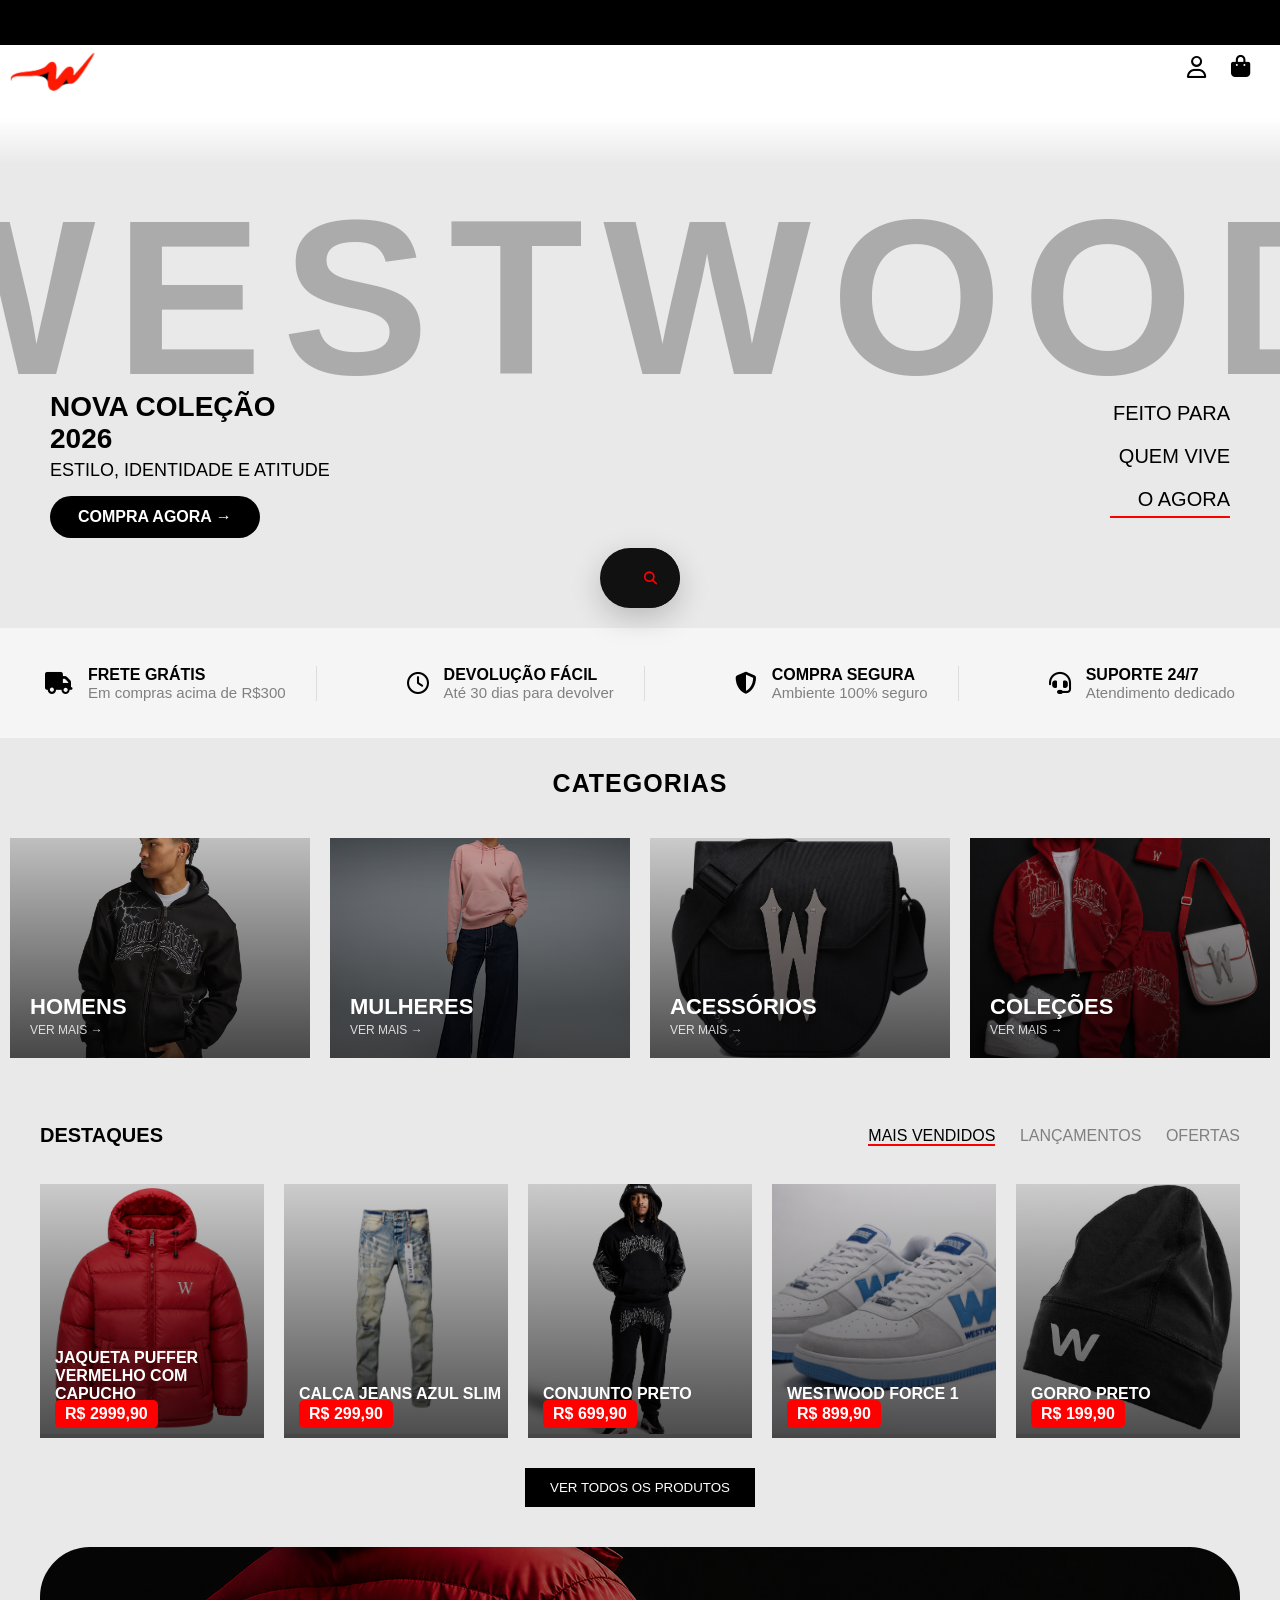
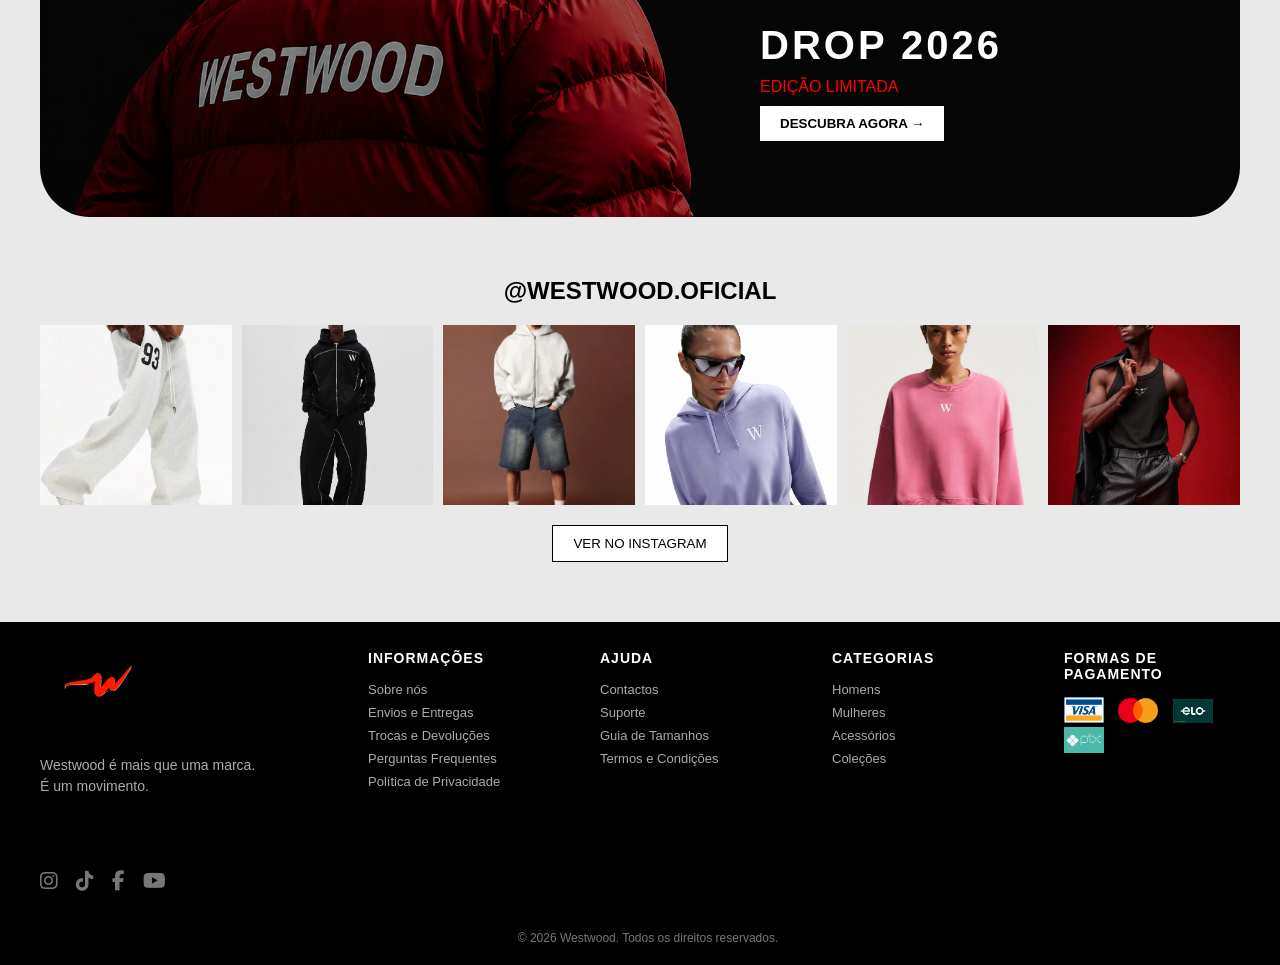
<file: SITE WESTWOOD/index.html>
<!DOCTYPE html>
<html lang="pt">
<head>
    <meta charset="UTF-8">
    <meta name="viewport" content="width=device-width, initial-scale=1.0">
    <title>Westwood</title>
    <link rel="stylesheet" href="index.css">

     
    <link rel="stylesheet" href="https://cdnjs.cloudflare.com/ajax/libs/font-awesome/6.5.0/css/all.min.css">
</head>

<body>

 
<div class="top-bar">
  <div class="top-text">
    𝙉𝙤𝙫𝙖 𝙘𝙤𝙡𝙚çã𝙤 𝙙𝙞𝙨𝙥𝙤𝙣í𝙫𝙚𝙡 • 𝙀𝙨𝙩𝙞𝙡𝙤 𝙪𝙧𝙗𝙖𝙣𝙤 𝙥𝙧𝙚𝙢𝙞𝙪𝙢 • 𝙒𝙚𝙨𝙩𝙬𝙤𝙤𝙙 2026
  </div>
</div>

<header>
    <img src="img1/w-logo-branding-identity-corporate-vector-logo-design_460848-18625.png" class="logo">
</header>

<nav>
    <a href="index.html" class="active">Home</a>
    <a href="sobre.html">Sobre</a>
    <a href="prod.html">Produtos</a>
    <a href="pag.html">Contacto</a>
    <a href="port.html">Portfólio</a>
</nav>

<div class="nav-icons">
  <i class="fa-regular fa-user"></i>

  <div class="cart">
    <i class="fa-solid fa-bag-shopping"></i>
  </div>
</div>

<div class="slider">

    <div class="bg-text">WESTWOOD</div>

    <div class="hero-main">
      <h2>NOVA COLEÇÃO</h2>
      <h2>2026</h2>
      <p>ESTILO, IDENTIDADE E ATITUDE</p>
      <button class="shop-btn">COMPRA AGORA →</button>
    </div>

    <div class="hero-side">
      <p>FEITO PARA</p>
      <p>QUEM VIVE</p>
      <p>O AGORA</p>
      <span class="line"></span>
    </div>

    <img src="img1/imagem_editada_2048x1365.png" class="slide s1">
    <img src="img1/a6fc0713-cd0f-46c4-bd85-2ab95ac2e029.png" class="slide s2">
    <img src="img1/a014bef8-89f3-4245-b256-97de0c24740d.png" class="slide s3">
    <img src="img1/ChatGPT Image 26 mars 2026, 14_33_43.png" class="slide s4">
    <img src="img1/d302b446-9b2e-467f-9ec9-0bb726d733f6.png" class="slide s5">

</div>

<div class="search-elite">
    <input type="text" placeholder="Procurar um produto..." />
    <button>
        <i class="fa-solid fa-magnifying-glass"></i>
    </button>
</div>

 
<div class="features">

  <div class="feature">
    <i class="fa-solid fa-truck"></i>
    <div>
      <h4>FRETE GRÁTIS</h4>
      <p>Em compras acima de R$300</p>
    </div>
  </div>

  <div class="feature">
    <i class="fa-regular fa-clock"></i>
    <div>
      <h4>DEVOLUÇÃO FÁCIL</h4>
      <p>Até 30 dias para devolver</p>
    </div>
  </div>

  <div class="feature">
    <i class="fa-solid fa-shield-halved"></i>
    <div>
      <h4>COMPRA SEGURA</h4>
      <p>Ambiente 100% seguro</p>
    </div>
  </div>

  <div class="feature">
    <i class="fa-solid fa-headset"></i>
    <div>
      <h4>SUPORTE 24/7</h4>
      <p>Atendimento dedicado</p>
    </div>
  </div>

</div>

<section class="categories">
  <h2>CATEGORIAS</h2>

  <div class="categories-grid">
    <div class="cat">
      <img src="img1/HR04250001_hoodrich_dark_oversized_full_zip_hoodie__black_D.webp">
      <div class="overlay">
        <h3>HOMENS</h3>
        <span>VER MAIS →</span>
      </div>
    </div>

    <div class="cat">
      <img src="img1/Hoodie-Essentials-Elevated-Femme.avif">
      <div class="overlay">
        <h3>MULHERES</h3>
        <span>VER MAIS →</span>
      </div>
    </div>

    <div class="cat">
      <img src="img1/b447e090-23cb-4c04-a451-bfbc00d59195.png">
      <div class="overlay">
        <h3>ACESSÓRIOS</h3>
        <span>VER MAIS →</span>
      </div>
    </div>

    <div class="cat">
      <img src="img1/0339bf5e-b1ac-4694-8d9e-33f2357534ae.png">
      <div class="overlay">
        <h3>COLEÇÕES</h3>
        <span>VER MAIS →</span>
      </div>
    </div>
  </div>
</section>

<section class="produtos">

  <div class="produtos-header">
    <h2>DESTAQUES</h2>

    <div class="tabs">
      <span class="active">MAIS VENDIDOS</span>
      <span>LANÇAMENTOS</span>
      <span>OFERTAS</span>
    </div>
  </div>

  <div class="produtos-grid">

    <div class="produto">
      <img src="img1/ee7cc983-c0c6-4bac-9bfd-f62fa61feda9.png">
      <p>JAQUETA PUFFER VERMELHO COM CAPUCHO </p>
      <span>R$ 2999,90</span>
    </div>

    <div class="produto">
      <img src="img1/2518156d-d92b-439a-a7f3-92ce94ab7243-7f6dd91b46bb135c8a17187424572178-1024-1024.jpeg">
      <p>CALÇA JEANS AZUL SLIM</p>
      <span>R$ 299,90</span>
    </div>

    <div class="produto">
      <img src="img1/b6e8608a-81e2-42f5-b1b9-20ce6ab4bd32.png">
      <p>CONJUNTO PRETO </p>
      <span>R$ 699,90</span>
    </div>

    <div class="produto">
      <img src="img1/386f9946-012a-4fb1-ba9c-e0b70782cf2b.png">
      <p>WESTWOOD FORCE 1</p>
      <span>R$ 899,90</span>
    </div>
    
    <div class="produto">
      <img src="img1/Gemini_Generated_Image_fibltxfibltxfibl.png">
      <p>GORRO PRETO </p>
      <span>R$ 199,90</span>
    </div>
  </div>

  <div class="ver-todos">
    <button>VER TODOS OS PRODUTOS</button>
  </div>

</section>

<section class="banner">
  <img src="img1/3b50bd27-1127-41cb-b026-8472e507320d.png" alt="drop">

  <div class="banner-content">
    <h2>DROP 2026</h2>
    <p>EDIÇÃO LIMITADA</p>
    <button>DESCUBRA AGORA →</button>
  </div>
</section>

<section class="instagram">
  <h2>@WESTWOOD.OFICIAL</h2>

  <div class="insta-grid">
    <img src="img1/IMG_8311.webp">
    <img src="img1/7fd14730-990f-4aaf-a946-76471bfcc389.png">
    <img src="img1/1729737806a4d487ae58b5f44ab7510e129bda3a6e_thumbnail_405x552.webp">
    <img src="img1/295b98fc-d074-4a8d-8f8a-53944c5d6405.png">
    <img src="img1/1d5068d6-7d40-45cd-b638-5cecfee11387.png">
    <img src="img1/IMG_8363.webp">
  </div>

  <button class="insta-btn">VER NO INSTAGRAM</button>
</section>

<footer class="footer">

  <div class="footer-container">

     
    <div class="footer-brand">
      <img src="img1/w-logo-branding-identity-corporate-vector-logo-design_460848-18625.png">
      <p>
        Westwood é mais que uma marca.<br>
        É um movimento.
      </p>
    </div>

     
    <div>
      <h4>INFORMAÇÕES</h4>
      <ul>
        <li>Sobre nós</li>
        <li>Envios e Entregas</li>
        <li>Trocas e Devoluções</li>
        <li>Perguntas Frequentes</li>
        <li>Política de Privacidade</li>
      </ul>
    </div>

     
    <div>
      <h4>AJUDA</h4>
      <ul>
        <li>Contactos</li>
        <li>Suporte</li>
        <li>Guia de Tamanhos</li>
        <li>Termos e Condições</li>
      </ul>
    </div>

     
    <div>
      <h4>CATEGORIAS</h4>
      <ul>
        <li>Homens</li>
        <li>Mulheres</li>
        <li>Acessórios</li>
        <li>Coleções</li>
      </ul>
    </div>

     
    <div>
      <h4>FORMAS DE PAGAMENTO</h4>
      <div class="footer-payments">
        <img src="img1/Visa_Inc._logo_(1992–1999).svg.png">
        <img src="img1/Mastercard_2019_logo.svg">
        <img src="img1/download.png">
        <img src="img1/PIX.jpg">
      </div>
    </div>

      
  <div class="footer-socials">
    <i class="fa-brands fa-instagram"></i>
    <i class="fa-brands fa-tiktok"></i>
    <i class="fa-brands fa-facebook-f"></i>
    <i class="fa-brands fa-youtube"></i>
  </div>
</div>

  </div>

  <div class="footer-bottom">
    © 2026 Westwood. Todos os direitos reservados.
  </div>

</footer>
</file>
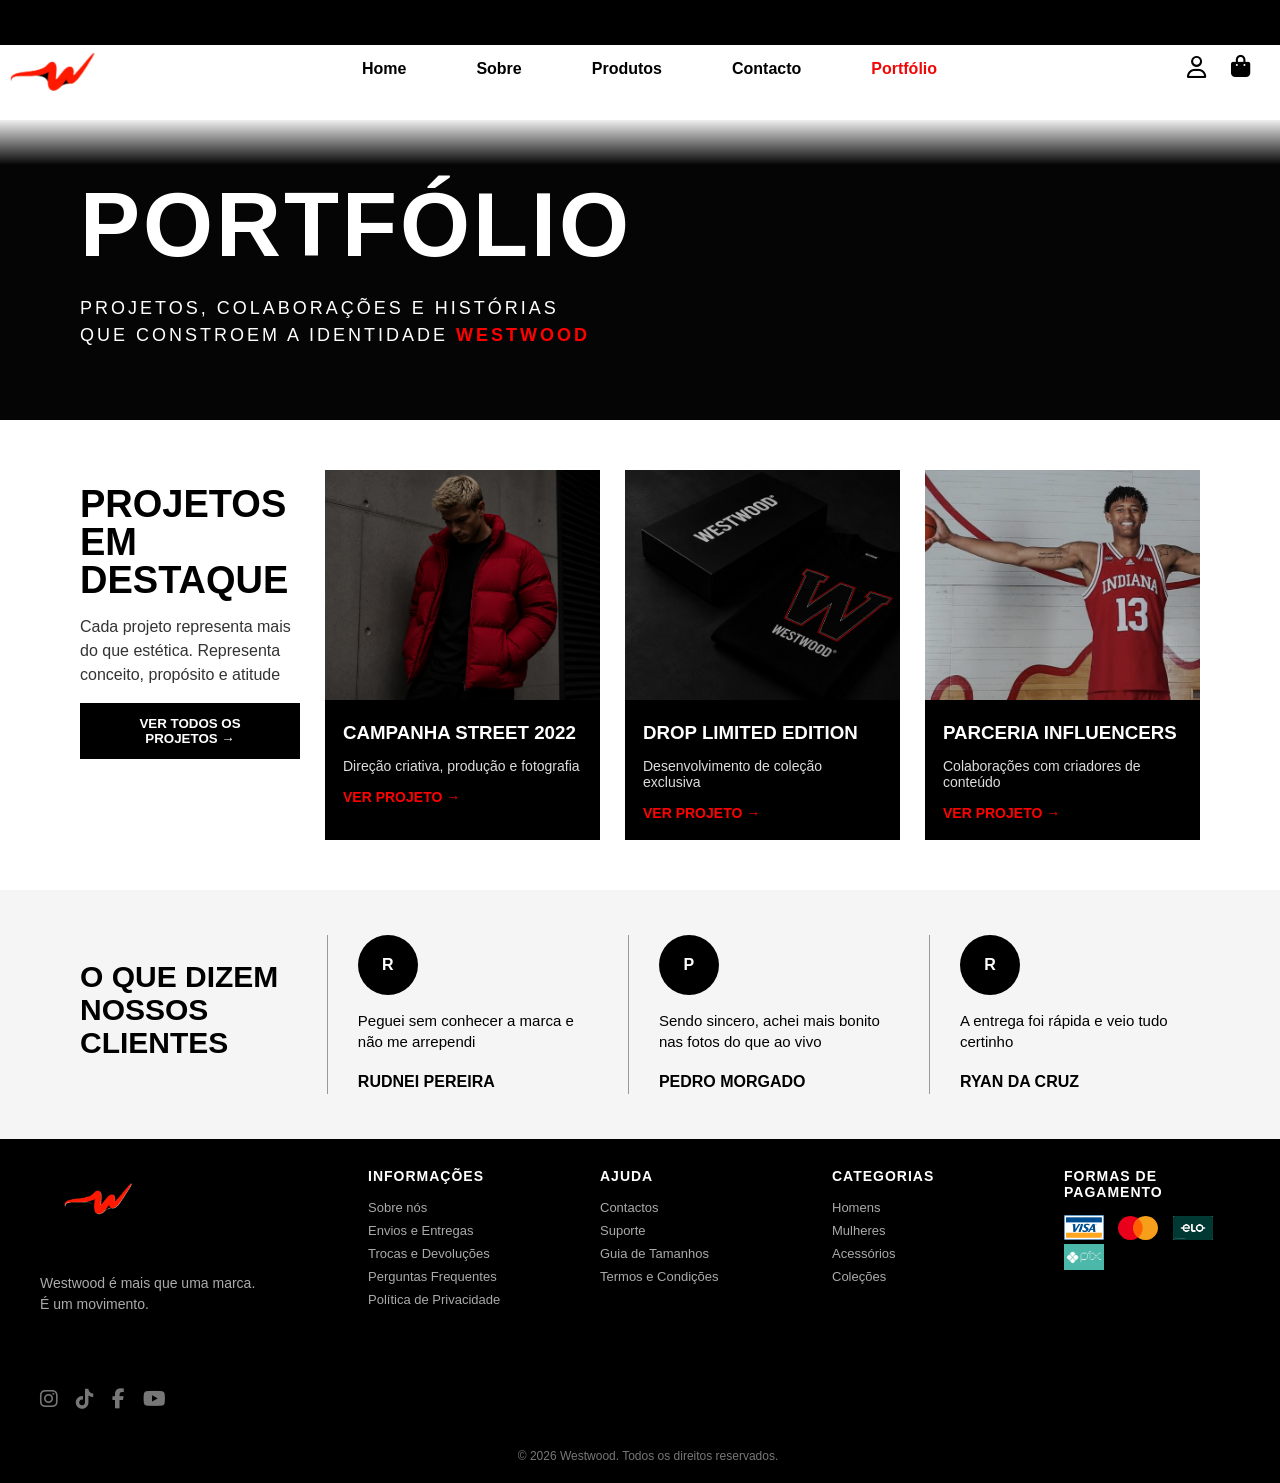
<file: SITE WESTWOOD/port.html>
<!DOCTYPE html>
<html lang="pt">
<head>
  <meta charset="UTF-8">
  <meta name="viewport" content="width=device-width, initial-scale=1.0">
  <title>Portfolio | Westwood</title>

  <link rel="stylesheet" href="port.css">

   
  <link rel="stylesheet" href="https://cdnjs.cloudflare.com/ajax/libs/font-awesome/6.5.0/css/all.min.css">
</head>

<body>

   
  <div class="top-bar">
    <div class="top-text">
      𝙉𝙤𝙫𝙖 𝙘𝙤𝙡𝙚çã𝙤 𝙙𝙞𝙨𝙥𝙤𝙣í𝙫𝙚𝙡 • 𝙀𝙨𝙩𝙞𝙡𝙤 𝙪𝙧𝙗𝙖𝙣𝙤 𝙥𝙧𝙚𝙢𝙞𝙪𝙢 • 𝙒𝙚𝙨𝙩𝙬𝙤𝙤𝙙 2026
    </div>
  </div>

   
  <header>
  <img src="img3/w-logo-branding-identity-corporate-vector-logo-design_460848-18625.png" class="logo">
  </header>

   
  <nav>
    <a href="index.html">Home</a>
    <a href="sobre.html">Sobre</a>
    <a href="prod.html">Produtos</a>
    <a href="pag.html">Contacto</a>
    <a href="port.html" class="active">Portfólio</a>
  </nav>

   
  <div class="nav-icons">
    <i class="fa-regular fa-user"></i>

    <div class="cart">
      <i class="fa-solid fa-bag-shopping"></i>
    </div>
  </div>

  <main class="portfolio">

    <section class="portfolio-hero">
      <div class="hero-content">
        <span class="red-line"></span>
        <h1>PORTFÓLIO</h1>
        <p>PROJETOS, COLABORAÇÕES E HISTÓRIAS<br>
        QUE CONSTROEM A IDENTIDADE <strong>WESTWOOD</strong></p>
      </div>
    </section>
  
    <section class="projetos">
      <div class="projetos-texto">
        <h2>PROJETOS<br>EM DESTAQUE</h2>
        <p>Cada projeto representa mais do que estética. Representa conceito, propósito e atitude</p>
        <button>VER TODOS OS PROJETOS →</button>
      </div>
  
      <div class="projeto-card">
        <img src="img3/ac498f00-85cd-4f9f-b015-b7ea5d946399.png">
        <div>
          <h3>CAMPANHA STREET 2022</h3>
          <p>Direção criativa, produção e fotografia</p>
          <a>VER PROJETO →</a>
        </div>
      </div>
  
      <div class="projeto-card">
        <img src="img3/710240af-5714-4eb7-96b3-7bd8b40a57e3.png">
        <div>
          <h3>DROP LIMITED EDITION</h3>
          <p>Desenvolvimento de coleção exclusiva</p>
          <a>VER PROJETO →</a>
        </div>
      </div>
  
      <div class="projeto-card">
        <img src="img3/image_1536x2024.jpg">
        <div>
          <h3>PARCERIA INFLUENCERS</h3>
          <p>Colaborações com criadores de conteúdo</p>
          <a>VER PROJETO →</a>
        </div>
      </div>
    </section>
  
    <section class="depoimentos">
      <div class="depo-title">
        <span class="red-line"></span>
        <h2>O QUE DIZEM<br>NOSSOS CLIENTES</h2>
      </div>
  
      <div class="depo-card">
        <div class="avatar">R</div>
        <p>Peguei sem conhecer a marca e não me arrependi</p>
        <h4>RUDNEI PEREIRA</h4>
      </div>
  
      <div class="depo-card">
        <div class="avatar">P</div>
        <p>Sendo sincero, achei mais bonito nas fotos do que ao vivo</p>
        <h4>PEDRO MORGADO </h4>
      </div>
  
      <div class="depo-card">
        <div class="avatar">R</div>
        <p>A entrega foi rápida e veio tudo certinho</p>
        <h4>RYAN DA CRUZ </h4>
      </div>
    </section>
  </main>

  <footer class="footer">

    <div class="footer-container">
  
      <div class="footer-brand">
        <img src="img3/w-logo-branding-identity-corporate-vector-logo-design_460848-18625.png">
        <p>
          Westwood é mais que uma marca.<br>
          É um movimento.
        </p>
      </div>
  
      <div>
        <h4>INFORMAÇÕES</h4>
        <ul>
          <li>Sobre nós</li>
          <li>Envios e Entregas</li>
          <li>Trocas e Devoluções</li>
          <li>Perguntas Frequentes</li>
          <li>Política de Privacidade</li>
        </ul>
      </div>
  
      <div>
        <h4>AJUDA</h4>
        <ul>
          <li>Contactos</li>
          <li>Suporte</li>
          <li>Guia de Tamanhos</li>
          <li>Termos e Condições</li>
        </ul>
      </div>
  
      <div>
        <h4>CATEGORIAS</h4>
        <ul>
          <li>Homens</li>
          <li>Mulheres</li>
          <li>Acessórios</li>
          <li>Coleções</li>
        </ul>
      </div>
  
      <div>
        <h4>FORMAS DE PAGAMENTO</h4>
        <div class="footer-payments">
          <img src="img3/Visa_Inc._logo_(1992–1999).svg.png">
          <img src="img3/Mastercard_2019_logo.svg">
          <img src="img3/download.png">
          <img src="img3/PIX.jpg">
        </div>
      </div>
  
      <div class="footer-socials">
        <i class="fa-brands fa-instagram"></i>
        <i class="fa-brands fa-tiktok"></i>
        <i class="fa-brands fa-facebook-f"></i>
        <i class="fa-brands fa-youtube"></i>
      </div>
  
    </div>
  
    <div class="footer-bottom">
      © 2026 Westwood. Todos os direitos reservados.
    </div>
  
  </footer>
</body>
</html>
</file>
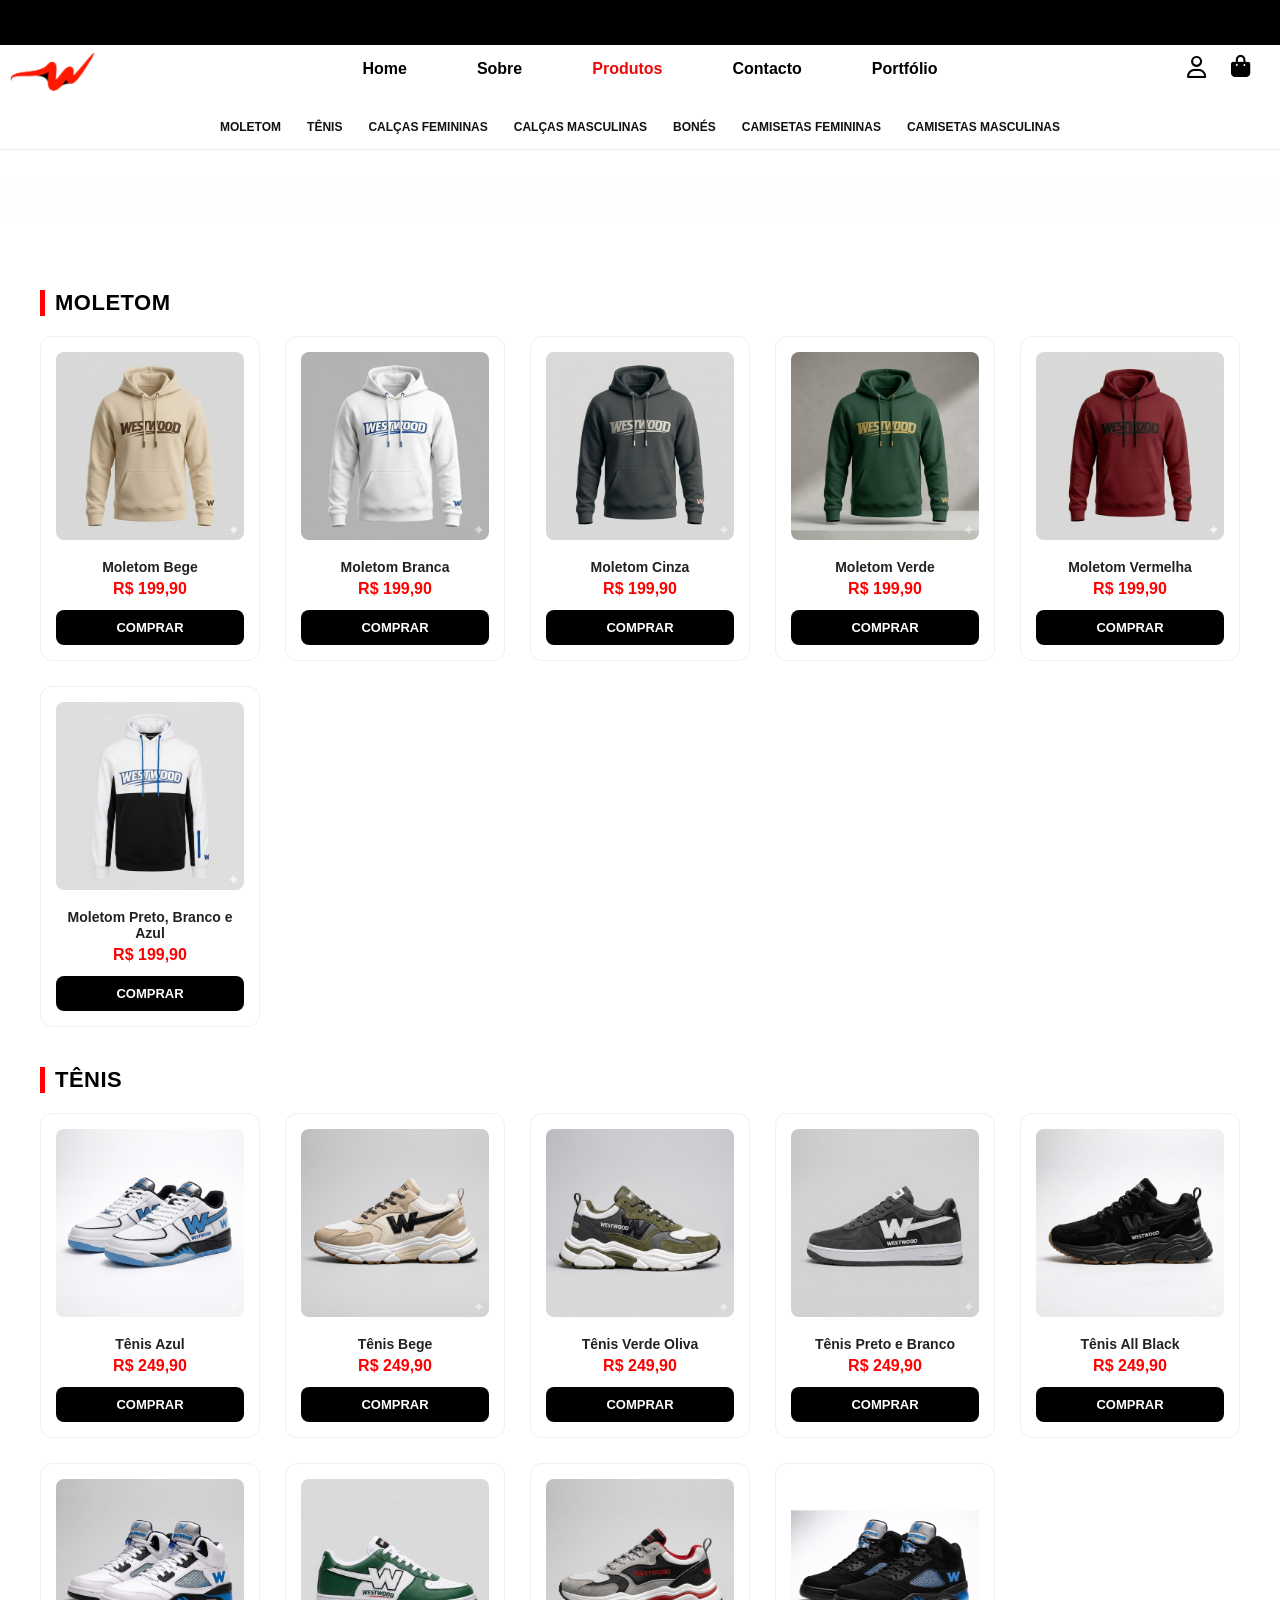
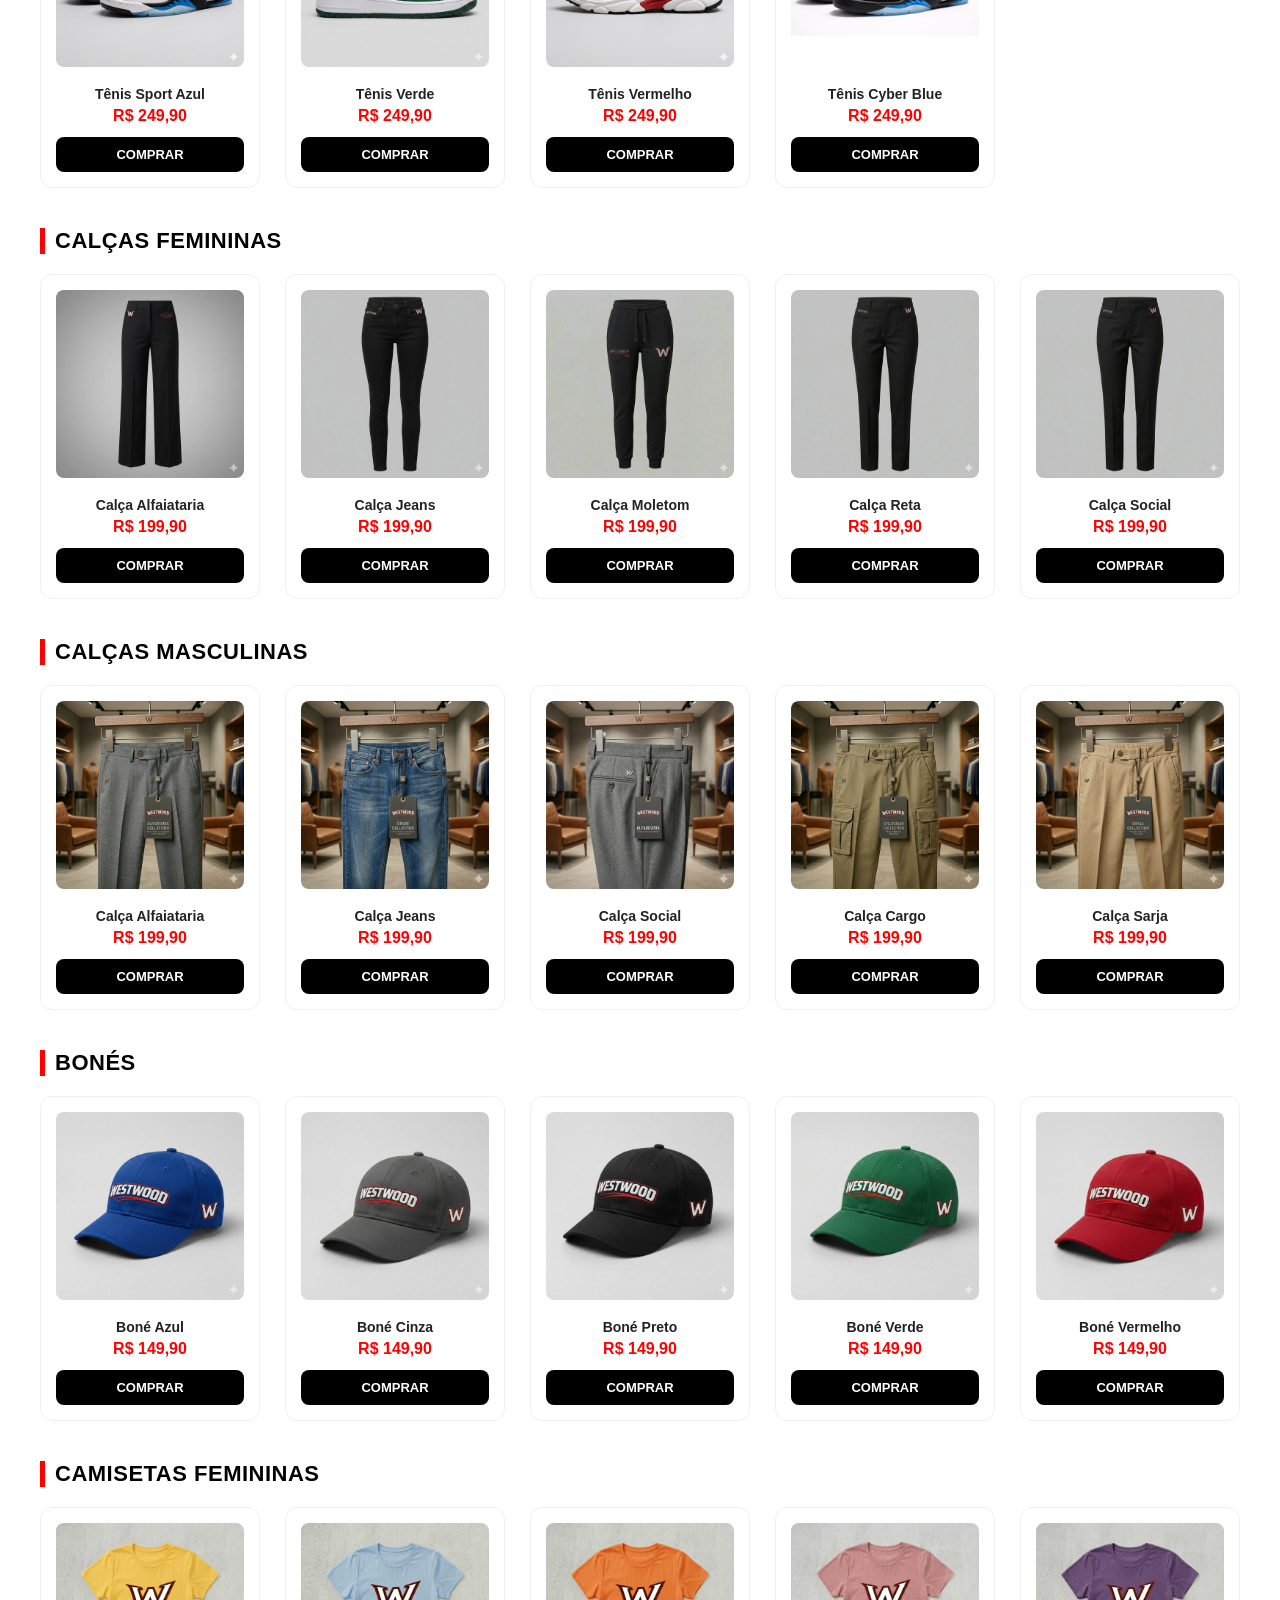
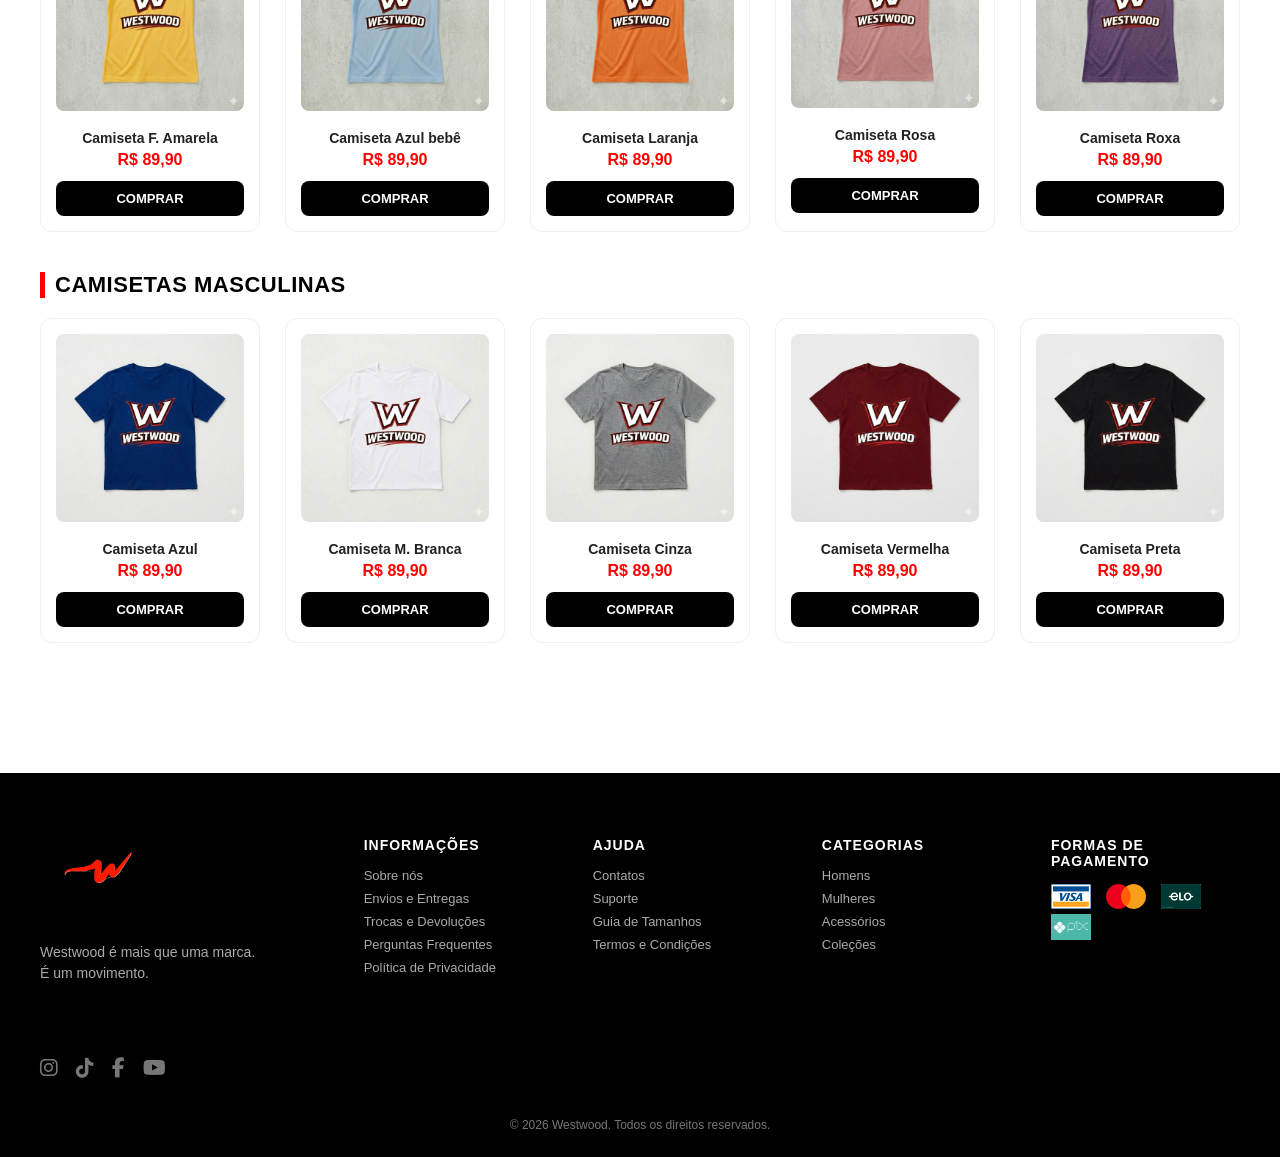
<file: SITE WESTWOOD/prod.html>
<!DOCTYPE html>
<html lang="pt-BR">
<head>
  <meta charset="UTF-8">
  <meta name="viewport" content="width=device-width, initial-scale=1.0">
  <title>Westwood - Produtos</title>

  <link rel="stylesheet" href="prod.css">

  <link rel="stylesheet" href="https://cdnjs.cloudflare.com/ajax/libs/font-awesome/6.5.1/css/all.min.css">
</head>

<body>

   
  <div class="top-bar">
    <div class="top-text">
      𝙉𝙤𝙫𝙖 𝙘𝙤𝙡𝙚çã𝙤 𝙙𝙞𝙨𝙥𝙤𝙣í𝙫𝙚𝙡 • 𝙀𝙨𝙩𝙞𝙡𝙤 𝙪𝙧𝙗𝙖𝙣𝙤 𝙥𝙧𝙚𝙢𝙞𝙪𝙢 • 𝙒𝙚𝙨𝙩𝙬𝙤𝙤𝙙 2026
    </div>
  </div>

   
  <div class="site-header">

    <header class="brand-header">
      <img src="imagens/w-logo-branding-identity-corporate-vector-logo-design_460848-18625.png" class="logo" alt="Westwood Logo">
    </header>

    <nav class="main-nav">
      <a href="index.html">Home</a>
      <a href="sobre.html">Sobre</a>
      <a href="prod.html" class="active">Produtos</a>
      <a href="pag.html">Contacto</a>
      <a href="port.html">Portfólio</a>
    </nav>

    <div class="nav-icons">
      <i class="fa-regular fa-user"></i>

      <div class="cart">
        <i class="fa-solid fa-bag-shopping"></i>
      </div>
    </div>

  </div>

   
  <div class="category-nav">
    <a href="#moletom">Moletom</a>
    <a href="#tenis">Tênis</a>
    <a href="#calcas-femininas">Calças Femininas</a>
    <a href="#calcas-masculinas">Calças Masculinas</a>
    <a href="#bones">Bonés</a>
    <a href="#camisetas-femininas">Camisetas Femininas</a>
    <a href="#camisetas-masculinas">Camisetas Masculinas</a>
  </div>

  <main class="container">

    <section id="moletom">
      <h2>Moletom</h2>

      <div class="grid">

        <div class="produto">
          <img src="imagens/blusa bege.png" alt="Moletom Bege">
          <p>Moletom Bege</p>
          <span>R$ 199,90</span>
          <button class="btn-comprar">Comprar</button>
        </div>

        <div class="produto">
          <img src="imagens/blusa branca.png" alt="Moletom Branca">
          <p>Moletom Branca</p>
          <span>R$ 199,90</span>
          <button class="btn-comprar">Comprar</button>
        </div>

        <div class="produto">
          <img src="imagens/blusa cinza.png" alt="Moletom Cinza">
          <p>Moletom Cinza</p>
          <span>R$ 199,90</span>
          <button class="btn-comprar">Comprar</button>
        </div>

        <div class="produto">
          <img src="imagens/blusa verde.png" alt="Moletom Verde">
          <p>Moletom Verde</p>
          <span>R$ 199,90</span>
          <button class="btn-comprar">Comprar</button>
        </div>

        <div class="produto">
          <img src="imagens/blusa vermelha.png" alt="Moletom Vermelha">
          <p>Moletom Vermelha</p>
          <span>R$ 199,90</span>
          <button class="btn-comprar">Comprar</button>
        </div>

        <div class="produto">
          <img src="imagens/moletom preto, branco e azul..png" alt="Moletom Preto, Branco e Azul">
          <p>Moletom Preto, Branco e Azul</p>
          <span>R$ 199,90</span>
          <button class="btn-comprar">Comprar</button>
        </div>

      </div>
    </section>

    <section id="tenis">
      <h2>Tênis</h2>

      <div class="grid">

        <div class="produto">
          <img src="imagens/tenis branco e azul 1.png" alt="Tênis Azul">
          <p>Tênis Azul</p>
          <span>R$ 249,90</span>
          <button class="btn-comprar">Comprar</button>
        </div>

        <div class="produto">
          <img src="imagens/tenis branco e bege.png" alt="Tênis Bege">
          <p>Tênis Bege</p>
          <span>R$ 249,90</span>
          <button class="btn-comprar">Comprar</button>
        </div>

        <div class="produto">
          <img src="imagens/tenis branco e marrom.png" alt="Tênis Verde Oliva">
          <p>Tênis Verde Oliva</p>
          <span>R$ 249,90</span>
          <button class="btn-comprar">Comprar</button>
        </div>

        <div class="produto">
          <img src="imagens/tenis preto e branco.png" alt="Tênis Preto e Branco">
          <p>Tênis Preto e Branco</p>
          <span>R$ 249,90</span>
          <button class="btn-comprar">Comprar</button>
        </div>

        <div class="produto">
          <img src="imagens/tenis preto.png" alt="Tênis All Black">
          <p>Tênis All Black</p>
          <span>R$ 249,90</span>
          <button class="btn-comprar">Comprar</button>
        </div>

        <div class="produto">
          <img src="imagens/tenis branco e azul 2 (2).png" alt="Tênis Sport Azul">
          <p>Tênis Sport Azul</p>
          <span>R$ 249,90</span>
          <button class="btn-comprar">Comprar</button>
        </div>

        <div class="produto">
          <img src="imagens/tenis branco e verde.png" alt="Tênis Verde">
          <p>Tênis Verde</p>
          <span>R$ 249,90</span>
          <button class="btn-comprar">Comprar</button>
        </div>

        <div class="produto">
          <img src="imagens/tenis branco e vermelho (2).png" alt="Tênis Vermelho">
          <p>Tênis Vermelho</p>
          <span>R$ 249,90</span>
          <button class="btn-comprar">Comprar</button>
        </div>

        <div class="produto">
          <img src="imagens/tenis_preto_azul_1024x1024.jpg" alt="Tênis Cyber Blue">
          <p>Tênis Cyber Blue</p>
          <span>R$ 249,90</span>
          <button class="btn-comprar">Comprar</button>
        </div>

      </div>
    </section>

    <section id="calcas-femininas">
      <h2>Calças Femininas</h2>

      <div class="grid">

        <div class="produto">
          <img src="imagens/calça alfaiataria feminina.png" alt="Calça Alfaiataria">
          <p>Calça Alfaiataria</p>
          <span>R$ 199,90</span>
          <button class="btn-comprar">Comprar</button>
        </div>

        <div class="produto">
          <img src="imagens/calça jeans feminina.png" alt="Calça Jeans">
          <p>Calça Jeans</p>
          <span>R$ 199,90</span>
          <button class="btn-comprar">Comprar</button>
        </div>

        <div class="produto">
          <img src="imagens/calça moletom feminina.png" alt="Calça Moletom">
          <p>Calça Moletom</p>
          <span>R$ 199,90</span>
          <button class="btn-comprar">Comprar</button>
        </div>

        <div class="produto">
          <img src="imagens/calça reta feminina.png" alt="Calça Reta">
          <p>Calça Reta</p>
          <span>R$ 199,90</span>
          <button class="btn-comprar">Comprar</button>
        </div>

        <div class="produto">
          <img src="imagens/calça social feminina.png" alt="Calça Social">
          <p>Calça Social</p>
          <span>R$ 199,90</span>
          <button class="btn-comprar">Comprar</button>
        </div>

      </div>
    </section>

    <section id="calcas-masculinas">
      <h2>Calças Masculinas</h2>

      <div class="grid">

        <div class="produto">
          <img src="imagens/Calça alfaitaria.png" alt="Calça Alfaiataria">
          <p>Calça Alfaiataria</p>
          <span>R$ 199,90</span>
          <button class="btn-comprar">Comprar</button>
        </div>

        <div class="produto">
          <img src="imagens/Calça jeans M.png" alt="Calça Jeans">
          <p>Calça Jeans</p>
          <span>R$ 199,90</span>
          <button class="btn-comprar">Comprar</button>
        </div>

        <div class="produto">
          <img src="imagens/calça social M.png" alt="Calça Social">
          <p>Calça Social</p>
          <span>R$ 199,90</span>
          <button class="btn-comprar">Comprar</button>
        </div>

        <div class="produto">
          <img src="imagens/Calça Cargo M.png" alt="Calça Cargo">
          <p>Calça Cargo</p>
          <span>R$ 199,90</span>
          <button class="btn-comprar">Comprar</button>
        </div>

        <div class="produto">
          <img src="imagens/Calça SArja M.png" alt="Calça Sarja">
          <p>Calça Sarja</p>
          <span>R$ 199,90</span>
          <button class="btn-comprar">Comprar</button>
        </div>

      </div>
    </section>

    <section id="bones">
      <h2>Bonés</h2>

      <div class="grid">

        <div class="produto">
          <img src="imagens/bone azul.png" alt="Boné Azul">
          <p>Boné Azul</p>
          <span>R$ 149,90</span>
          <button class="btn-comprar">Comprar</button>
        </div>

        <div class="produto">
          <img src="imagens/bone cinza.png" alt="Boné Cinza">
          <p>Boné Cinza</p>
          <span>R$ 149,90</span>
          <button class="btn-comprar">Comprar</button>
        </div>

        <div class="produto">
          <img src="imagens/bone preto.png" alt="Boné Preto">
          <p>Boné Preto</p>
          <span>R$ 149,90</span>
          <button class="btn-comprar">Comprar</button>
        </div>

        <div class="produto">
          <img src="imagens/bone verde.png" alt="Boné Verde">
          <p>Boné Verde</p>
          <span>R$ 149,90</span>
          <button class="btn-comprar">Comprar</button>
        </div>

        <div class="produto">
          <img src="imagens/bone vermelho.png" alt="Boné Vermelho">
          <p>Boné Vermelho</p>
          <span>R$ 149,90</span>
          <button class="btn-comprar">Comprar</button>
        </div>

      </div>
    </section>

    <section id="camisetas-femininas">
      <h2>Camisetas Femininas</h2>

      <div class="grid">

        <div class="produto">
          <img src="imagens/camiseta f amarela.png" alt="Camiseta F. Amarela">
          <p>Camiseta F. Amarela</p>
          <span>R$ 89,90</span>
          <button class="btn-comprar">Comprar</button>
        </div>

        <div class="produto">
          <img src="imagens/camiseta f azul bebe.png" alt="Camiseta Azul Bebê">
          <p>Camiseta Azul bebê</p>
          <span>R$ 89,90</span>
          <button class="btn-comprar">Comprar</button>
        </div>

        <div class="produto">
          <img src="imagens/camiseta f laranja.png" alt="Camiseta Laranja">
          <p>Camiseta Laranja</p>
          <span>R$ 89,90</span>
          <button class="btn-comprar">Comprar</button>
        </div>

        <div class="produto">
          <img src="imagens/camiseta f rosa.png" alt="Camiseta Rosa">
          <p>Camiseta Rosa</p>
          <span>R$ 89,90</span>
          <button class="btn-comprar">Comprar</button>
        </div>

        <div class="produto">
          <img src="imagens/camiseta f roxa.png" alt="Camiseta Roxa">
          <p>Camiseta Roxa</p>
          <span>R$ 89,90</span>
          <button class="btn-comprar">Comprar</button>
        </div>

      </div>
    </section>

    <section id="camisetas-masculinas">
      <h2>Camisetas Masculinas</h2>

      <div class="grid">

        <div class="produto">
          <img src="imagens/camisa azul.png" alt="Camiseta Azul">
          <p>Camiseta Azul</p>
          <span>R$ 89,90</span>
          <button class="btn-comprar">Comprar</button>
        </div>

        <div class="produto">
          <img src="imagens/camisa branca.png" alt="Camiseta M. Branca">
          <p>Camiseta M. Branca</p>
          <span>R$ 89,90</span>
          <button class="btn-comprar">Comprar</button>
        </div>

        <div class="produto">
          <img src="imagens/camisa cinza.png" alt="Camiseta Cinza">
          <p>Camiseta Cinza</p>
          <span>R$ 89,90</span>
          <button class="btn-comprar">Comprar</button>
        </div>

        <div class="produto">
          <img src="imagens/camisa vermelha.png" alt="Camiseta Vermelha">
          <p>Camiseta Vermelha</p>
          <span>R$ 89,90</span>
          <button class="btn-comprar">Comprar</button>
        </div>

        <div class="produto">
          <img src="imagens/camisa preta.png" alt="Camiseta Preta">
          <p>Camiseta Preta</p>
          <span>R$ 89,90</span>
          <button class="btn-comprar">Comprar</button>
        </div>

      </div>
    </section>

  </main>

   
  <footer class="footer" id="contato">
    <div class="footer-container">

      <div class="footer-brand">
        <img src="imagens/w-logo-branding-identity-corporate-vector-logo-design_460848-18625.png" alt="Westwood Logo">
        <p>Westwood é mais que uma marca.<br>É um movimento.</p>
      </div>

      <div>
        <h4>INFORMAÇÕES</h4>
        <ul>
          <li>Sobre nós</li>
          <li>Envios e Entregas</li>
          <li>Trocas e Devoluções</li>
          <li>Perguntas Frequentes</li>
          <li>Política de Privacidade</li>
        </ul>
      </div>

      <div>
        <h4>AJUDA</h4>
        <ul>
          <li>Contatos</li>
          <li>Suporte</li>
          <li>Guia de Tamanhos</li>
          <li>Termos e Condições</li>
        </ul>
      </div>

      <div>
        <h4>CATEGORIAS</h4>
        <ul>
          <li>Homens</li>
          <li>Mulheres</li>
          <li>Acessórios</li>
          <li>Coleções</li>
        </ul>
      </div>

      <div>
        <h4>FORMAS DE PAGAMENTO</h4>

        <div class="footer-payments">
          <img src="imagens/Visa_Inc._logo_(1992–1999).svg.png" alt="Visa">
          <img src="imagens/Mastercard_2019_logo.svg" alt="Mastercard">
          <img src="imagens/download.png" alt="Pagamento">
          <img src="imagens/PIX.jpg" alt="Pix">
        </div>
      </div>

      <div class="footer-socials">
        <i class="fa-brands fa-instagram"></i>
        <i class="fa-brands fa-tiktok"></i>
        <i class="fa-brands fa-facebook-f"></i>
        <i class="fa-brands fa-youtube"></i>
      </div>

    </div>

    <div class="footer-bottom">
      © 2026 Westwood. Todos os direitos reservados.
    </div>
  </footer>

</body>
</html>
</file>
<file: SITE WESTWOOD/index.css>
body {
  margin: 0;
  background: rgba(83, 75, 75, 0.116);
  font-family: Arial;
  padding-top: 30px;   
}


.top-bar {
  position: fixed;
  top: 0;
  width: 100%;
  height: 45px;
  background: black;
  color: white;
  overflow: hidden;
  z-index: 1000;
  display: flex;
  align-items: center;
}

.top-text {
  white-space: nowrap;
  display: inline-block;
  padding-left: 100%;
  animation: scrollText 15s linear infinite;
  font-size: 20px;
}

@keyframes scrollText {
  0% { transform: translateX(0); }
  100% { transform: translateX(-100%); }
}

  
header {
  position: fixed;
  top: 30px;
  left: -20px;
  z-index: 10;
}

.logo {
  width: 150px;
}

.logo {
  position: fixed;
  top: 10px;
  left:-20px;
  z-index: 10;
}

replace
nav {
  position: fixed;
  top: 60px;
  left: 50%;
  transform: translateX(-50%);   
  z-index: 10;

  display: flex;
  gap: 50px;   
}

nav a {
  margin-left: 20px;
  text-decoration: none;
  color: black;
  font-weight: bold;
}

nav a:hover {
  color: rgb(240, 8, 8);
}
nav a:hover,
nav a.active {
  color: rgb(240, 8, 8);
}

  
.slider {
  position: relative;
  width: 100%;
  height: 500px;
  overflow: hidden;
}

  
.bg-text {
  position: absolute;
  top: 50%;
  left: 50%;
  transform: translate(-50%, -50%);
  
  font-size: 220px;
  font-weight: 900;
  letter-spacing: 20px;

  color: rgba(0, 0, 0, 0.267);
  white-space: nowrap;

  pointer-events: none;
  z-index: 1;
}

  
.slide {
  position: absolute;
  top: 65%;
  left: 50%;
  transform: translate(-50%, -50%);

  height: 100%;
  width: auto;
  max-width: 100%;

  object-fit: contain;

  opacity: 0;
  animation: fade 25s infinite;

  z-index: 2;
}

  
.s1 { animation-delay: 0s; }
.s2 { animation-delay: 5s; }
.s3 { animation-delay: 10s; }
.s4 { animation-delay: 15s; }
.s5 { animation-delay: 20s; }

  
@keyframes fade {
  0%   { opacity: 0; }
  5%   { opacity: 1; }
  20%  { opacity: 1; }
  25%  { opacity: 0; }
  100% { opacity: 0; }
}

  
.search-elite {
  position: relative;
  z-index: 5;

  width: 80px;
  height: 60px;
  margin: 80px auto;
  border-radius: 50px;
  background: #111;
  display: flex;
  align-items: center;
  justify-content: flex-end;
  overflow: hidden;
  transition: 0.5s ease;
  box-shadow: 0 10px 30px rgba(0,0,0,0.2);
}

  
.search-elite input {
  position: absolute;
  left: 20px;
  width: 0;
  opacity: 0;
  border: none;
  outline: none;
  background: transparent;
  color: #111;
  font-size: 15px;
  transition: 0.4s;
}

  
.search-elite button {
  width: 60px;
  height: 60px;
  border: none;
  background: #111;
  color: red;
  border-radius: 50%;
  cursor: pointer;
  z-index: 2;
  transition: 0.3s;
}

.search-elite button:hover {
  background: red;
  color: white;
}

  
.search-elite:hover {
  width: 700px;
  background: #f3f3f3;
  box-shadow: 0 0 20px rgba(255,0,0,0.3);
}

.search-elite:hover input {
  width: 70%;
  opacity: 1;
  color: #333;
}

.search-elite {
  margin-top: 0px;
}

  
.hero-main {
  position: absolute;
  left: 50px;
  bottom: 10px;
  z-index: 3;
}

.hero-main h2 {
  font-size: 28px;
  margin: 0;
}

.hero-main p {
  font-size: 18px;
  margin: 5px 0 15px;
}

  
.hero-side {
  position: absolute;
  right: 50px;
  bottom: 30px;
  text-align: right;
  z-index: 3;
}

.hero-side p {
  font-size: 20px;
  margin-bottom: 5px;
}

  
.hero-side .line {
  display: block;
  width: 120px;
  height: 2px;
  background: red;
  margin-left: auto;
}

  
.shop-btn {
  padding: 12px 28px;
  background: black;
  color: white;
  border: none;
  cursor: pointer;
  font-size: 16px;
  font-weight: bold;
  border-radius: 30px;
  transition: 0.3s;
}

.shop-btn:hover {
  background: red;
  transform: translateX(5px);
}

  
.features {
  display: flex;
  justify-content: space-around;
  align-items: center;
  background: #f5f5f5;
  padding: 20px 0;
  margin-top: 50px;
  height: 70px;

    
  position: relative;
  margin-top: -60px;
}

  
.feature {
  display: flex;
  align-items: center;
  gap: 15px;
}

  
.feature i {
  font-size: 22px;
  color: black;
}

  
.feature h4 {
  margin: 0;
  font-size: 16px;
  font-weight: bold;
}

  
.feature p {
  margin: 0;
  font-size: 15px;
  color: gray;
}

  
.feature:not(:last-child) {
  border-right: 1px solid #ddd;
  padding-right: 30px;
}
  
body::before {
  content: "";
  position: fixed;
  top: 45px;   
  left: 0;
  width: 100%;
  height: 120px;

  background: linear-gradient(
    to bottom,
    white 60%,
    rgba(255,255,255,0)
  );

  z-index: 9;   
  pointer-events: none;
}

  
.nav-icons {
  position: fixed;
  top: 55px;
  right: 30px;
  display: flex;
  align-items: center;
  gap: 25px;
  z-index: 15;
}

  
.nav-icons i {
  font-size: 22px;
  cursor: pointer;
  transition: 0.3s;
}

.nav-icons i:hover {
  color: red;
}

  
.cart {
  position: relative;
}

  
.cart-count {
  position: absolute;
  top: -8px;
  right: -10px;
  background: red;
  color: white;
  font-size: 10px;
  font-weight: bold;
  padding: 3px 6px;
  border-radius: 50%;
}

  
.categories {
  padding: 10px;
}

.categories h2 {
  text-align: center;
  margin-bottom: 40px;
  font-size: 25px;
  letter-spacing: 1px;
}

  
.categories-grid {
  display: grid;
  grid-template-columns: repeat(4, 1fr);
  gap: 20px;
}

  
.cat {
  position: relative;
  height: 220px;
  overflow: hidden;
  cursor: pointer;
}

  
.cat img {
  width: 100%;
  height: 100%;
  object-fit: cover;
  transition: 0.6s ease;
}

  
.cat::before {
  content: "";
  position: absolute;
  inset: 0;
  background: linear-gradient(
    to top,
    rgba(0,0,0,0.7),
    rgba(0,0,0,0.2)
  );
  z-index: 1;
}

  
.overlay {
  position: absolute;
  bottom: 20px;
  left: 20px;
  z-index: 2;
  color: white;
}

  
.overlay h3 {
  margin: 0;
  font-size: 22px;
  font-weight: bold;
}

  
.overlay span {
  font-size: 12px;
  opacity: 0.8;
  transition: 0.3s;
}

  
.cat:hover img {
  transform: scale(1.1);
}

  
.cat:hover span {
  color: red;
  transform: translateX(5px);
}

  
.cat:hover::before {
  background: linear-gradient(
    to top,
    rgba(0,0,0,0.8),
    rgba(0,0,0,0.3)
  );
}

.produtos {
  padding: 40px;
}

  
.produtos-header {
  display: flex;
  justify-content: space-between;
  align-items: center;
}

.produtos-header h2 {
  font-size: 20px;
}

  
.tabs span {
  margin-left: 20px;
  cursor: pointer;
  color: gray;
}

.tabs .active {
  color: black;
  border-bottom: 2px solid red;
}

  
.produtos-grid {
  display: grid;
  grid-template-columns: repeat(5, 1fr);
  gap: 20px;
  margin-top: 20px;
}

  
.produto img {
  width: 100%;
  height: 250px;
  object-fit: cover;
  background: #252424;
}

.produto p {
  margin: 10px 0 5px;
  font-weight: bold;
}

.produto span {
  color: red;   
  font-weight: bold;
}

  
.ver-todos {
  text-align: center;
  margin-top: 30px;
}

.ver-todos button {
  background: black;
  color: white;
  padding: 12px 25px;
  border: none;
  cursor: pointer;
}

.ver-todos button:hover {
  background: red;
}

.produto {
  overflow: hidden;
  cursor: pointer;
}

  
.produto img {
  width: 100%;
  height: 250px;
  object-fit: cover;
  transition: 0.4s ease;
}

  
.produto:hover img {
  transform: scale(1.08);
}

  
.produto {
  position: relative;
  overflow: hidden;
  cursor: pointer;
}

  
.produto::before {
  content: "";
  position: absolute;
  inset: 0;
  background: linear-gradient(
    to top,
    rgba(0,0,0,0.7),
    rgba(0,0,0,0.2)
  );
  z-index: 1;
  transition: 0.4s;
}

  
.produto p,
.produto span {
  position: absolute;
  left: 15px;
  z-index: 2;
  color: white;
}

  
.produto p {
  bottom: 35px;
  margin: 0;
}

  
.produto span {
  bottom: 10px;
  background: red;
  padding: 5px 10px;
  border-radius: 5px;
}

  
.produto img {
  width: 100%;
  height: 250px;
  object-fit: cover;
  transition: 0.5s ease;
}

  
.produto:hover img {
  transform: scale(1.1);
}

  
.produto:hover::before {
  background: linear-gradient(
    to top,
    rgba(0,0,0,0.85),
    rgba(0,0,0,0.3)
  );
}

.banner {
  position: relative;
  margin: 60px 40px;
  height: 270px;
  overflow: hidden;
  border-radius: 50px;
  margin-top: 0px;
}

.banner img {
  width: 100%;
  height: 100%;
  object-fit: cover;
  filter: brightness(0.6);
}

.banner-content {
  position: absolute;
  top: 50%;
  left: 60%;
  transform: translateY(-50%);
  color: white;
}

.banner-content h2 {
  font-size: 40px;
  margin: 0;
  letter-spacing: 3px;
}

.banner-content p {
  color: red;
  margin: 10px 0;
}

.banner-content button {
  padding: 10px 20px;
  border: none;
  background: white;
  cursor: pointer;
  font-weight: bold;
}

.banner-content button:hover {
  background: red;
  color: white;
}

.instagram {
  text-align: center;
  margin: 60px 40px;
}

.instagram h3 {
  margin-bottom: 30px;
  letter-spacing: 2px;
}

.insta-grid {
  display: grid;
  grid-template-columns: repeat(6, 1fr);
  gap: 10px;
}

.insta-grid img {
  width: 100%;
  height: 180px;
  object-fit: cover;
  transition: 0.4s;
}

.insta-grid img:hover {
  transform: scale(1.05);
}

.insta-btn {
  margin-top: 20px;
  padding: 10px 20px;
  border: 1px solid black;
  background: white;
  cursor: pointer;
}

.insta-btn:hover {
  background: black;
  color: white;
}

  
.footer {
  width: 95%;
  background: black;
  color: white;
  padding: 10px 40px 20px;
}

  
.footer-container {
  max-width: 1400px;
  margin: auto;

  display: grid;
  grid-template-columns: 1.5fr 1fr 1fr 1fr 1fr;
  gap: 40px;
}

  
.footer-brand {
  display: flex;
  flex-direction: column;
  align-items: flex-start;
}

.footer-brand img {
  width: 120px;
  margin-bottom: 15px;
}

.footer-brand p {
  font-size: 14px;
  color: #aaa;
  line-height: 1.5;
}

  
.footer-socials {
  display: flex;
  gap: 18px;
  margin-top: 20px;
}

  
.footer-socials i {
  font-size: 20px;
  color: #aaa;
  cursor: pointer;
  transition: 0.3s ease;
  opacity: 0.7;
}

  
.footer-socials i:hover {
  opacity: 1;
  color: red;
  transform: translateY(-4px) scale(1.2);
}

  
.footer h4 {
  margin-bottom: 15px;
  font-size: 14px;
  letter-spacing: 1px;
}

  
.footer ul {
  list-style: none;
  padding: 0;
}

.footer ul li {
  margin-bottom: 8px;
  font-size: 13px;
  color: #aaa;
  cursor: pointer;
  transition: 0.3s;
}

.footer ul li:hover {
  color: red;
  transform: translateX(3px);
}

  
.footer-payments img {
  width: 40px;
  margin-right: 10px;
}

  
.footer-bottom {
  text-align: center;
  margin-top: 40px;
  font-size: 12px;
  color: #777;
}

  
@media (max-width: 900px) {
  .footer-container {
    grid-template-columns: 1fr 1fr;
    gap: 30px;
  }
}

@media (max-width: 500px) {
  .footer-container {
    grid-template-columns: 1fr;
    text-align: center;
  }

  .footer-brand {
    align-items: center;
  }

  .footer-socials {
    justify-content: center;
  }
}
</file>
<file: SITE WESTWOOD/port.css>
body {
  margin: 0;
  background: white;
  font-family: Arial;
  padding-top: 30px;
}

 
.top-bar {
  position: fixed;
  top: 0;
  width: 100%;
  height: 45px;
  background: black;
  color: white;
  overflow: hidden;
  z-index: 1000;
  display: flex;
  align-items: center;
}

.top-text {
  white-space: nowrap;
  display: inline-block;
  padding-left: 100%;
  animation: scrollText 15s linear infinite;
  font-size: 20px;
}

@keyframes scrollText {
  0% { transform: translateX(0); }
  100% { transform: translateX(-100%); }
}

 
header {
  position: fixed;
  top: 30px;
  left: -20px;
  z-index: 10;
}

.logo {
  width: 150px;
}

.logo {
  position: fixed;
  top: 10px;
  left:-20px;
  z-index: 10;
}

 
nav {
  position: fixed;
  top: 60px;
  left: 50%;
  transform: translateX(-50%);
  z-index: 10;

  display: flex;
  gap: 50px;
}

nav a {
  margin-left: 20px;
  text-decoration: none;
  color: black;
  font-weight: bold;
}

nav a:hover,
nav a.active {
  color: rgb(240, 8, 8);
}

 
body::before {
  content: "";
  position: fixed;
  top: 45px;
  left: 0;
  width: 100%;
  height: 120px;

  background: linear-gradient(
    to bottom,
    white 60%,
    rgba(255,255,255,0)
  );

  z-index: 9;
  pointer-events: none;
}

 
.nav-icons {
  position: fixed;
  top: 55px;
  right: 30px;
  display: flex;
  align-items: center;
  gap: 25px;
  z-index: 15;
}

.nav-icons i {
  font-size: 22px;
  cursor: pointer;
  transition: 0.3s;
}

.nav-icons i:hover {
  color: red;
}

 
.cart {
  position: relative;
}

 
.cart-count {
  position: absolute;
  top: -8px;
  right: -10px;
  background: red;
  color: white;
  font-size: 10px;
  font-weight: bold;
  padding: 3px 6px;
  border-radius: 50%;
}

.portfolio {
  margin-top: 90px;
}

 
.portfolio-hero {
  height: 300px;
  background: #050505;
  color: white;
  display: flex;
  align-items: center;
  padding: 0 80px;
}

.portfolio-hero h1 {
  font-size: 90px;
  margin: 0;
  letter-spacing: 3px;
}

.portfolio-hero p {
  font-size: 18px;
  letter-spacing: 3px;
  line-height: 1.5;
}

.portfolio-hero strong {
  color: red;
}

 
.projetos {
  display: grid;
  grid-template-columns: 0.8fr 1fr 1fr 1fr;
  gap: 25px;
  padding: 50px 80px;
  background: white;
}

.projetos-texto h2 {
  font-size: 38px;
  line-height: 1;
  margin: 15px 0;
}

.projetos-texto p {
  color: #333;
  line-height: 1.5;
}

.projetos-texto button {
  background: black;
  color: white;
  border: none;
  padding: 13px 25px;
  font-weight: bold;
  cursor: pointer;
}

.projetos-texto button:hover {
  background: red;
}

.projeto-card {
  background: black;
  color: white;
  overflow: hidden;
}

.projeto-card img {
  width: 100%;
  height: 230px;
  object-fit: cover;
  filter: brightness(0.75);
}

.projeto-card div {
  padding: 18px;
}

.projeto-card h3 {
  margin: 0 0 10px;
}

.projeto-card p {
  color: #ddd;
  font-size: 14px;
}

.projeto-card a {
  color: red;
  font-weight: bold;
  font-size: 14px;
}

 
.depoimentos {
  display: grid;
  grid-template-columns: 0.8fr 1fr 1fr 1fr;
  gap: 30px;
  padding: 45px 80px;
  background: #f5f5f5;
}

.depo-title h2 {
  font-size: 30px;
  line-height: 1.1;
}

.depo-card {
  border-left: 1px solid #999;
  padding-left: 30px;
}

.avatar {
  width: 60px;
  height: 60px;
  background: black;
  color: white;
  border-radius: 50%;
  display: flex;
  align-items: center;
  justify-content: center;
  font-weight: bold;
  margin-bottom: 10px;
}

.depo-card p {
  font-size: 15px;
  line-height: 1.4;
}

.depo-card h4 {
  margin-bottom: 3px;
}

.depo-card span {
  color: #555;
  font-size: 13px;
}

.footer {
  width: 95%;
  background: black;
  color: white;
  padding: 10px 40px 20px;
}

.footer-container {
  max-width: 1400px;
  margin: auto;

  display: grid;
  grid-template-columns: 1.5fr 1fr 1fr 1fr 1fr;
  gap: 40px;
}

.footer-brand {
  display: flex;
  flex-direction: column;
  align-items: flex-start;
}

.footer-brand img {
  width: 120px;
  margin-bottom: 15px;
}

.footer-brand p {
  font-size: 14px;
  color: #aaa;
  line-height: 1.5;
}

.footer-socials {
  display: flex;
  gap: 18px;
  margin-top: 20px;
}

.footer-socials i {
  font-size: 20px;
  color: #aaa;
  cursor: pointer;
  transition: 0.3s ease;
  opacity: 0.7;
}

.footer-socials i:hover {
  opacity: 1;
  color: red;
  transform: translateY(-4px) scale(1.2);
}

.footer h4 {
  margin-bottom: 15px;
  font-size: 14px;
  letter-spacing: 1px;
}

.footer ul {
  list-style: none;
  padding: 0;
}

.footer ul li {
  margin-bottom: 8px;
  font-size: 13px;
  color: #aaa;
  cursor: pointer;
  transition: 0.3s;
}

.footer ul li:hover {
  color: red;
  transform: translateX(3px);
}

.footer-payments img {
  width: 40px;
  margin-right: 10px;
}

.footer-bottom {
  text-align: center;
  margin-top: 40px;
  font-size: 12px;
  color: #777;
}

@media (max-width: 900px) {
  .footer-container {
    grid-template-columns: 1fr 1fr;
    gap: 30px;
  }
}

@media (max-width: 500px) {
  .footer-container {
    grid-template-columns: 1fr;
    text-align: center;
  }

  .footer-brand {
    align-items: center;
  }

  .footer-socials {
    justify-content: center;
  }
}
</file>
<file: SITE WESTWOOD/prod.css>
* {
  box-sizing: border-box;
}

html {
  scroll-behavior: smooth;
}

body {
  margin: 0;
  background: white;
  font-family: Arial, sans-serif;
  padding-top: 230px;
}

 
.top-bar {
  position: fixed;
  top: 0;
  left: 0;
  width: 100%;
  height: 45px;
  background: black;
  color: white;
  overflow: hidden;
  z-index: 1000;
  display: flex;
  align-items: center;
}

.top-text {
  white-space: nowrap;
  display: inline-block;
  padding-left: 100%;
  animation: scrollText 15s linear infinite;
  font-size: 20px;
}

@keyframes scrollText {
  0% {
    transform: translateX(0);
  }

  100% {
    transform: translateX(-100%);
  }
}

 
.site-header {
  height: 0;
}

 
.site-header::before {
  content: "";
  position: fixed;
  top: 45px;
  left: 0;
  width: 100%;
  height: 105px;
  background: white;
  z-index: 8;
  pointer-events: none;
}

 
.brand-header {
  position: fixed;
  top: 10px;
  left:-20px;
  z-index: 10;
}

.logo {
  width: 150px;
  display: block;
}

 
.main-nav {
  position: fixed;
  top: 60px;
  left: 50%;
  transform: translateX(-50%);
  z-index: 10;

  display: flex;
  align-items: center;
  gap: 50px;
}

.main-nav a {
  margin-left: 20px;
  text-decoration: none;
  color: black;
  font-weight: bold;
  font-size: 16px;
  transition: 0.3s;
  white-space: nowrap;
}

.main-nav a:hover,
.main-nav a.active {
  color: rgb(240, 8, 8);
}

 
.nav-icons {
  position: fixed;
  top: 55px;
  right: 30px;
  display: flex;
  align-items: center;
  gap: 25px;
  z-index: 15;
}

.nav-icons i {
  font-size: 22px;
  cursor: pointer;
  transition: 0.3s;
}

.nav-icons i:hover {
  color: red;
}

 
.cart {
  position: relative;
}

 
.cart-count {
  position: absolute;
  top: -8px;
  right: -10px;
  background: red;
  color: white;
  font-size: 10px;
  font-weight: bold;
  padding: 3px 6px;
  border-radius: 50%;
}

 
.category-nav {
  position: fixed;
  top: 105px;
  left: 0;
  width: 100%;
  min-height: 45px;
  background: white;
  display: flex;
  justify-content: center;
  align-items: center;
  gap: 26px;
  padding: 0 30px;
  z-index: 12;
  overflow-x: auto;
  border-bottom: 1px solid #eee;
}

.category-nav a {
  text-decoration: none;
  color: #111;
  font-size: 12px;
  font-weight: bold;
  text-transform: uppercase;
  white-space: nowrap;
  transition: 0.3s;
}

.category-nav a:hover {
  color: red;
}

 
body::before {
  content: "";
  position: fixed;
  top: 150px;
  left: 0;
  width: 100%;
  height: 80px;

  background: linear-gradient(
    to bottom,
    white 35%,
    rgba(255, 255, 255, 0)
  );

  z-index: 9;
  pointer-events: none;
}

 
section {
  scroll-margin-top: 240px;
}

footer {
  scroll-margin-top: 80px;
}

 
.container {
  padding: 20px 40px;
  max-width: 1400px;
  margin: 0 auto;
}

 
h2 {
  margin-top: 40px;
  margin-bottom: 20px;
  border-left: 5px solid red;
  padding-left: 10px;
  font-size: 22px;
  text-transform: uppercase;
  letter-spacing: 0.5px;
}

 
.grid {
  display: grid;
  grid-template-columns: repeat(auto-fill, minmax(220px, 1fr));
  gap: 25px;
  margin-bottom: 30px;
}

 
.produto {
  background: white;
  border-radius: 12px;
  padding: 15px;
  text-align: center;
  transition: 0.3s cubic-bezier(0.25, 0.46, 0.45, 0.94);
  border: 1px solid #f0f0f0;
}

.produto:hover {
  transform: translateY(-6px);
  box-shadow: 0 12px 30px rgba(0, 0, 0, 0.08);
  border-color: transparent;
}

.produto img {
  width: 100%;
  height: auto;
  border-radius: 8px;
  transition: 0.4s;
}

.produto:hover img {
  transform: scale(1.03);
}

.produto p {
  margin: 15px 0 5px;
  font-weight: bold;
  font-size: 14px;
  color: #222;
}

.produto span {
  display: block;
  color: red;
  font-weight: bold;
  font-size: 16px;
  margin-bottom: 12px;
}

 
.btn-comprar {
  width: 100%;
  background: black;
  color: white;
  border: none;
  padding: 10px 0;
  border-radius: 8px;
  font-weight: bold;
  font-size: 13px;
  text-transform: uppercase;
  cursor: pointer;
  transition: background 0.3s ease, transform 0.2s ease;
}

.btn-comprar:hover {
  background: red;
}

.btn-comprar:active {
  transform: scale(0.97);
}

 
.footer {
  width: 100%;
  background: black;
  color: white;
  padding: 45px 40px 25px;
  margin-top: 80px;
}

.footer-container {
  max-width: 1400px;
  margin: auto;

  display: grid;
  grid-template-columns: 1.5fr 1fr 1fr 1fr 1fr;
  gap: 40px;
}

.footer-brand {
  display: flex;
  flex-direction: column;
  align-items: flex-start;
}

.footer-brand img {
  width: 120px;
  margin-bottom: 15px;
}

.footer-brand p {
  font-size: 14px;
  color: #aaa;
  line-height: 1.5;
}

.footer h4 {
  margin-bottom: 15px;
  font-size: 14px;
  letter-spacing: 1px;
}

.footer ul {
  list-style: none;
  padding: 0;
  margin: 0;
}

.footer ul li {
  margin-bottom: 8px;
  font-size: 13px;
  color: #aaa;
  cursor: pointer;
  transition: 0.3s;
}

.footer ul li:hover {
  color: red;
  transform: translateX(3px);
}

.footer-payments {
  display: flex;
  flex-wrap: wrap;
  gap: 5px;
}

.footer-payments img {
  width: 40px;
  height: auto;
  margin-right: 10px;
}

.footer-socials {
  display: flex;
  gap: 18px;
  margin-top: 20px;
}

.footer-socials i {
  font-size: 20px;
  color: #aaa;
  cursor: pointer;
  transition: 0.3s ease;
  opacity: 0.7;
}

.footer-socials i:hover {
  opacity: 1;
  color: red;
  transform: translateY(-4px) scale(1.2);
}

.footer-bottom {
  text-align: center;
  margin-top: 40px;
  font-size: 12px;
  color: #777;
}

 
@media (max-width: 1100px) {
  .main-nav {
    gap: 30px;
  }

  .main-nav a {
    font-size: 14px;
    margin-left: 10px;
  }

  .category-nav {
    justify-content: flex-start;
  }
}

@media (max-width: 900px) {
  body {
    padding-top: 265px;
  }

  .site-header::before {
    height: 150px;
  }

  .logo {
    width: 130px;
  }

  .main-nav {
    top: 95px;
    width: 100%;
    justify-content: center;
    flex-wrap: wrap;
    gap: 18px;
    padding: 0 20px;
  }

  .nav-icons {
    top: 55px;
  }

  .category-nav {
    top: 165px;
    justify-content: flex-start;
    padding: 12px 20px;
  }

  body::before {
    top: 215px;
    height: 80px;
  }

  section {
    scroll-margin-top: 280px;
  }

  .footer-container {
    grid-template-columns: 1fr 1fr;
    gap: 30px;
  }
}

@media (max-width: 500px) {
  body {
    padding-top: 300px;
  }

  .site-header::before {
    height: 165px;
  }

  .brand-header {
    left: -10px;
  }

  .logo {
    width: 120px;
  }

  .main-nav {
    top: 95px;
    gap: 14px;
  }

  .main-nav a {
    font-size: 13px;
    margin-left: 0;
  }

  .nav-icons {
    right: 20px;
    gap: 18px;
  }

  .category-nav {
    top: 190px;
  }

  body::before {
    top: 240px;
  }

  .container {
    padding: 20px;
  }

  .grid {
    grid-template-columns: 1fr;
  }

  .footer-container {
    grid-template-columns: 1fr;
    text-align: center;
  }

  .footer-brand {
    align-items: center;
  }

  .footer-socials,
  .footer-payments {
    justify-content: center;
  }
}
</file>
